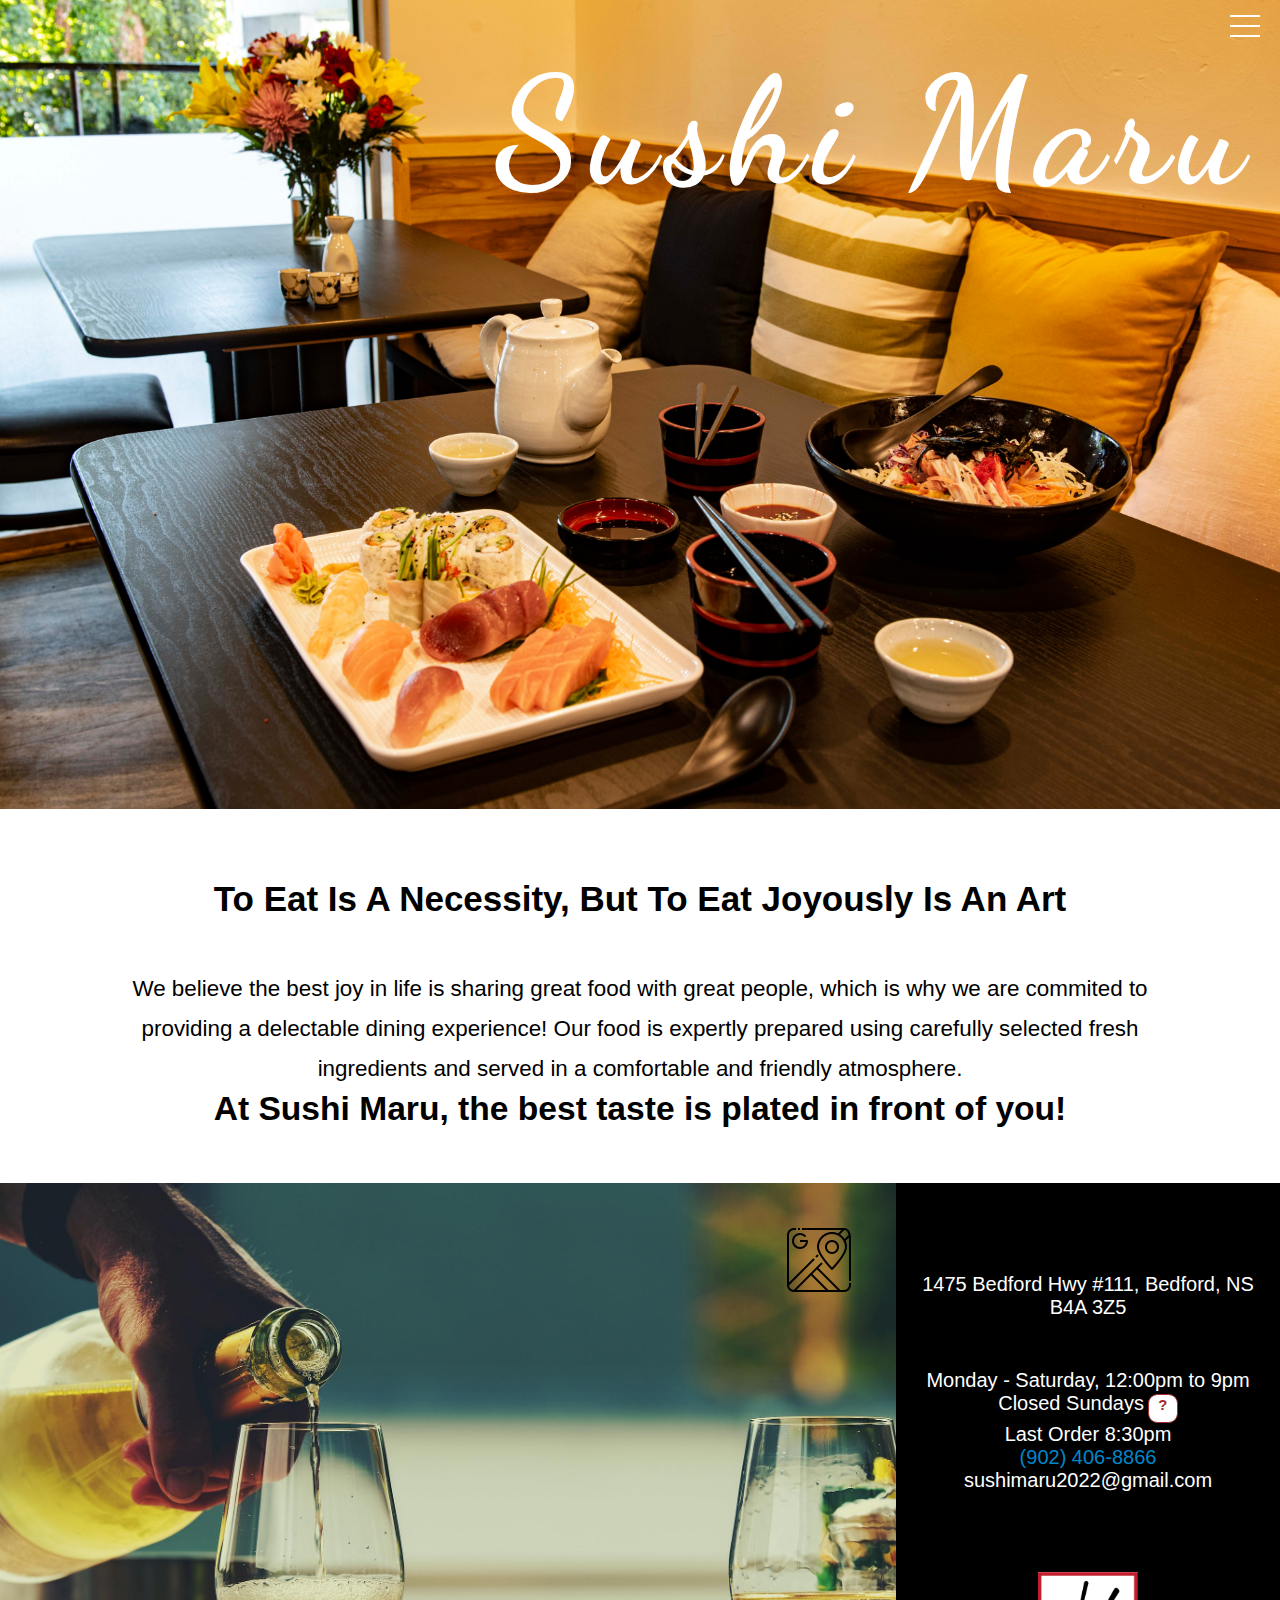
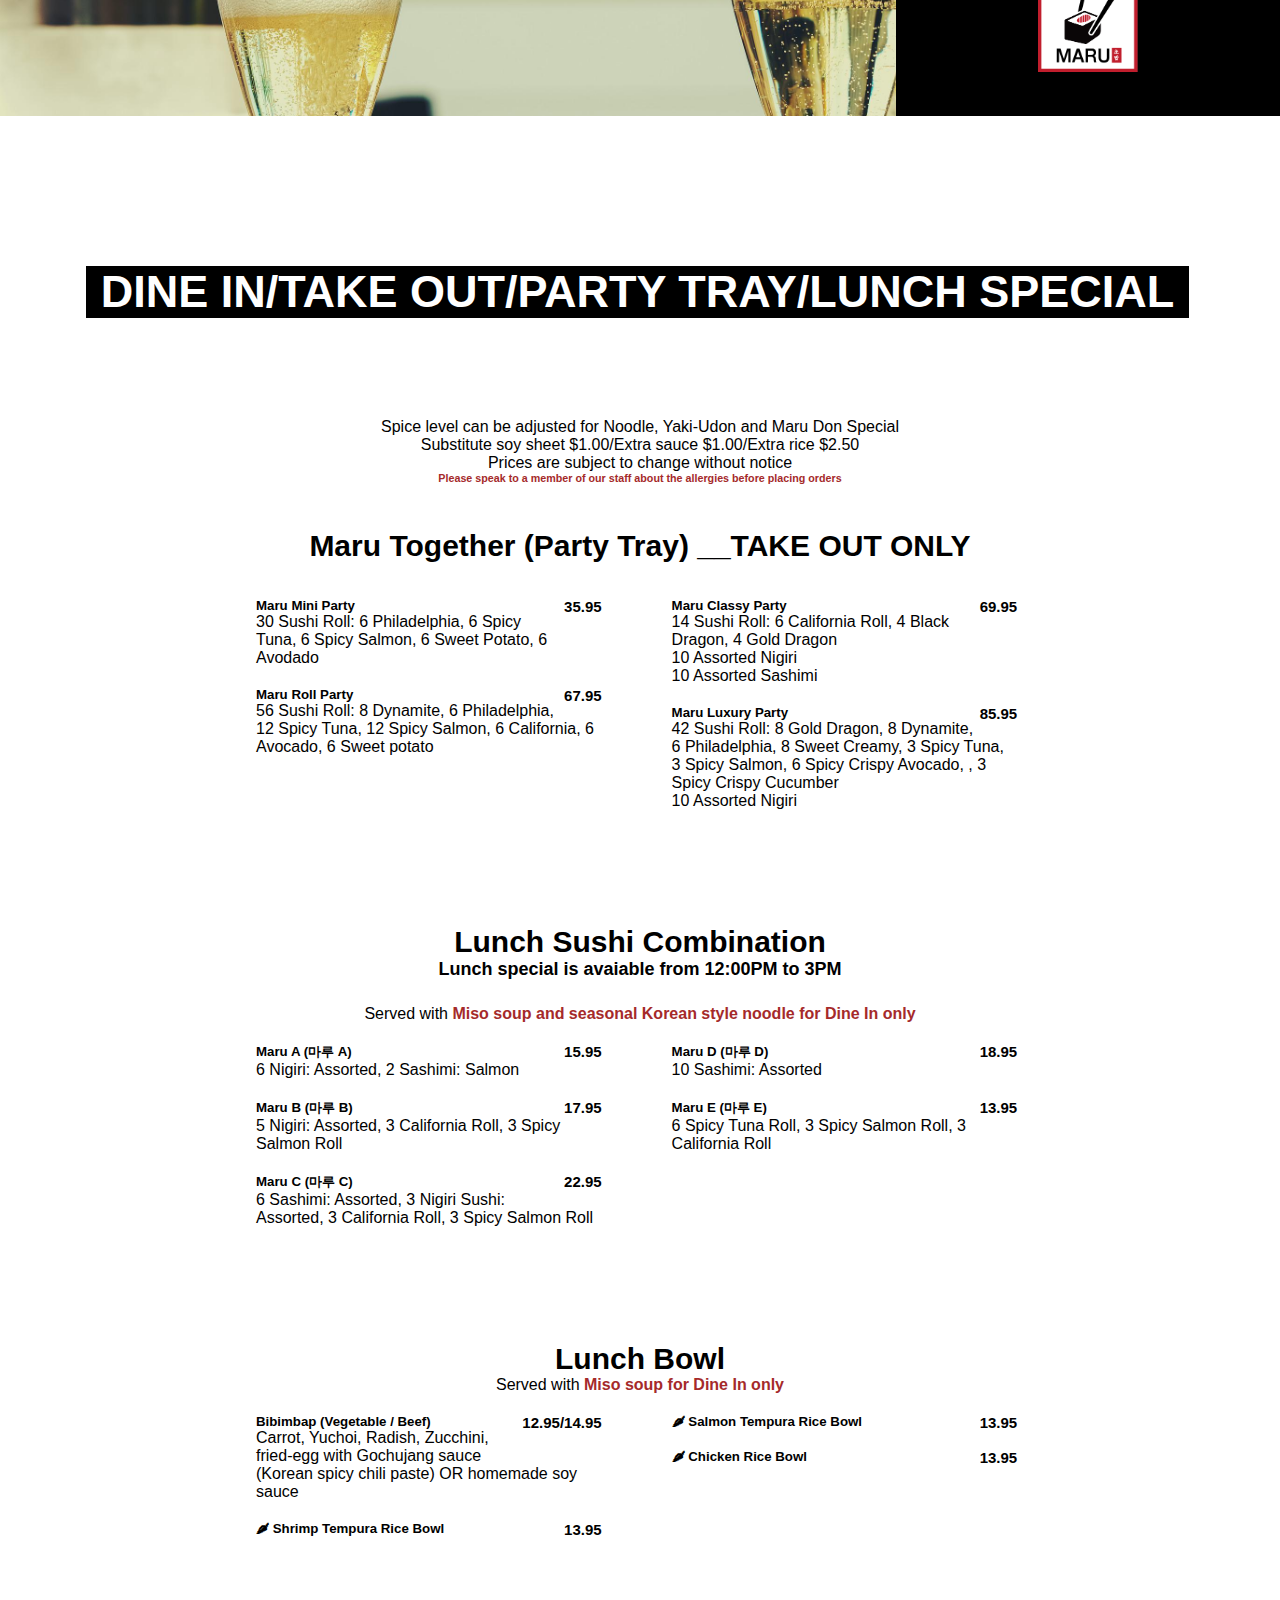
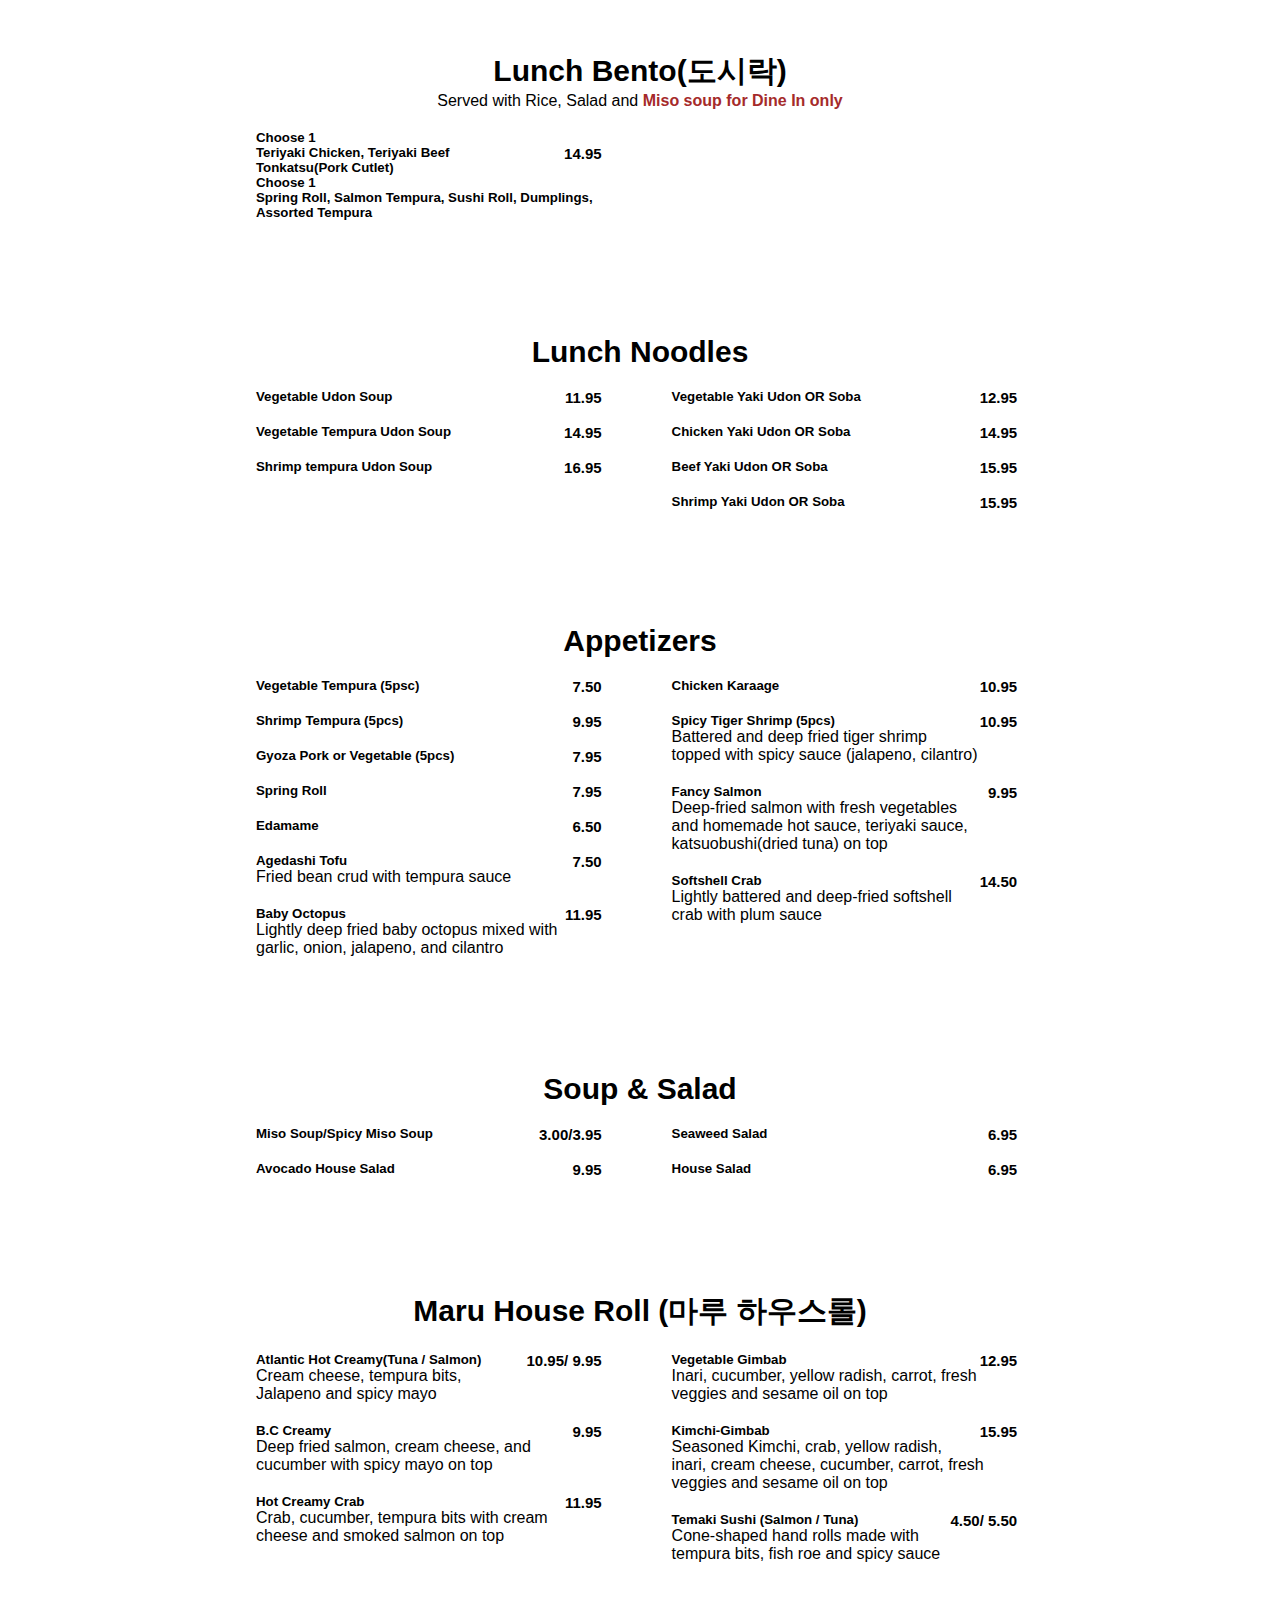
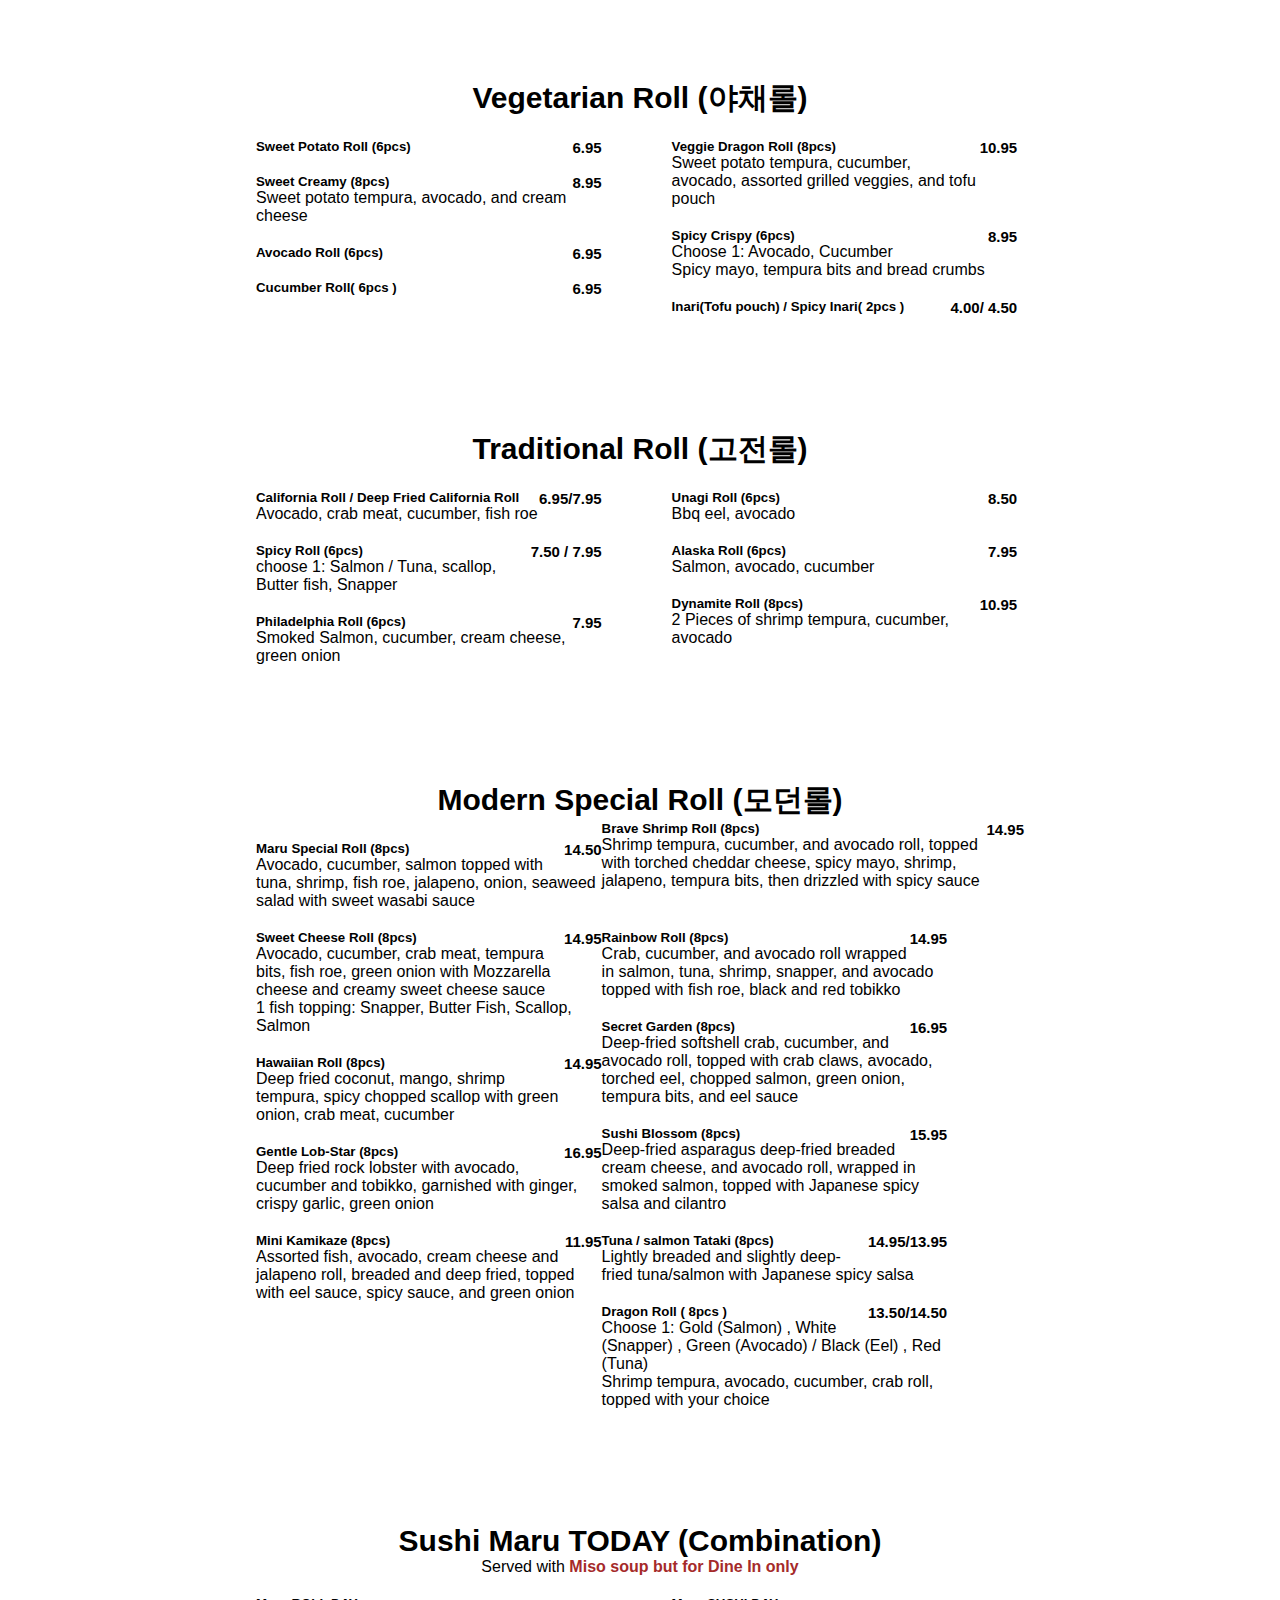
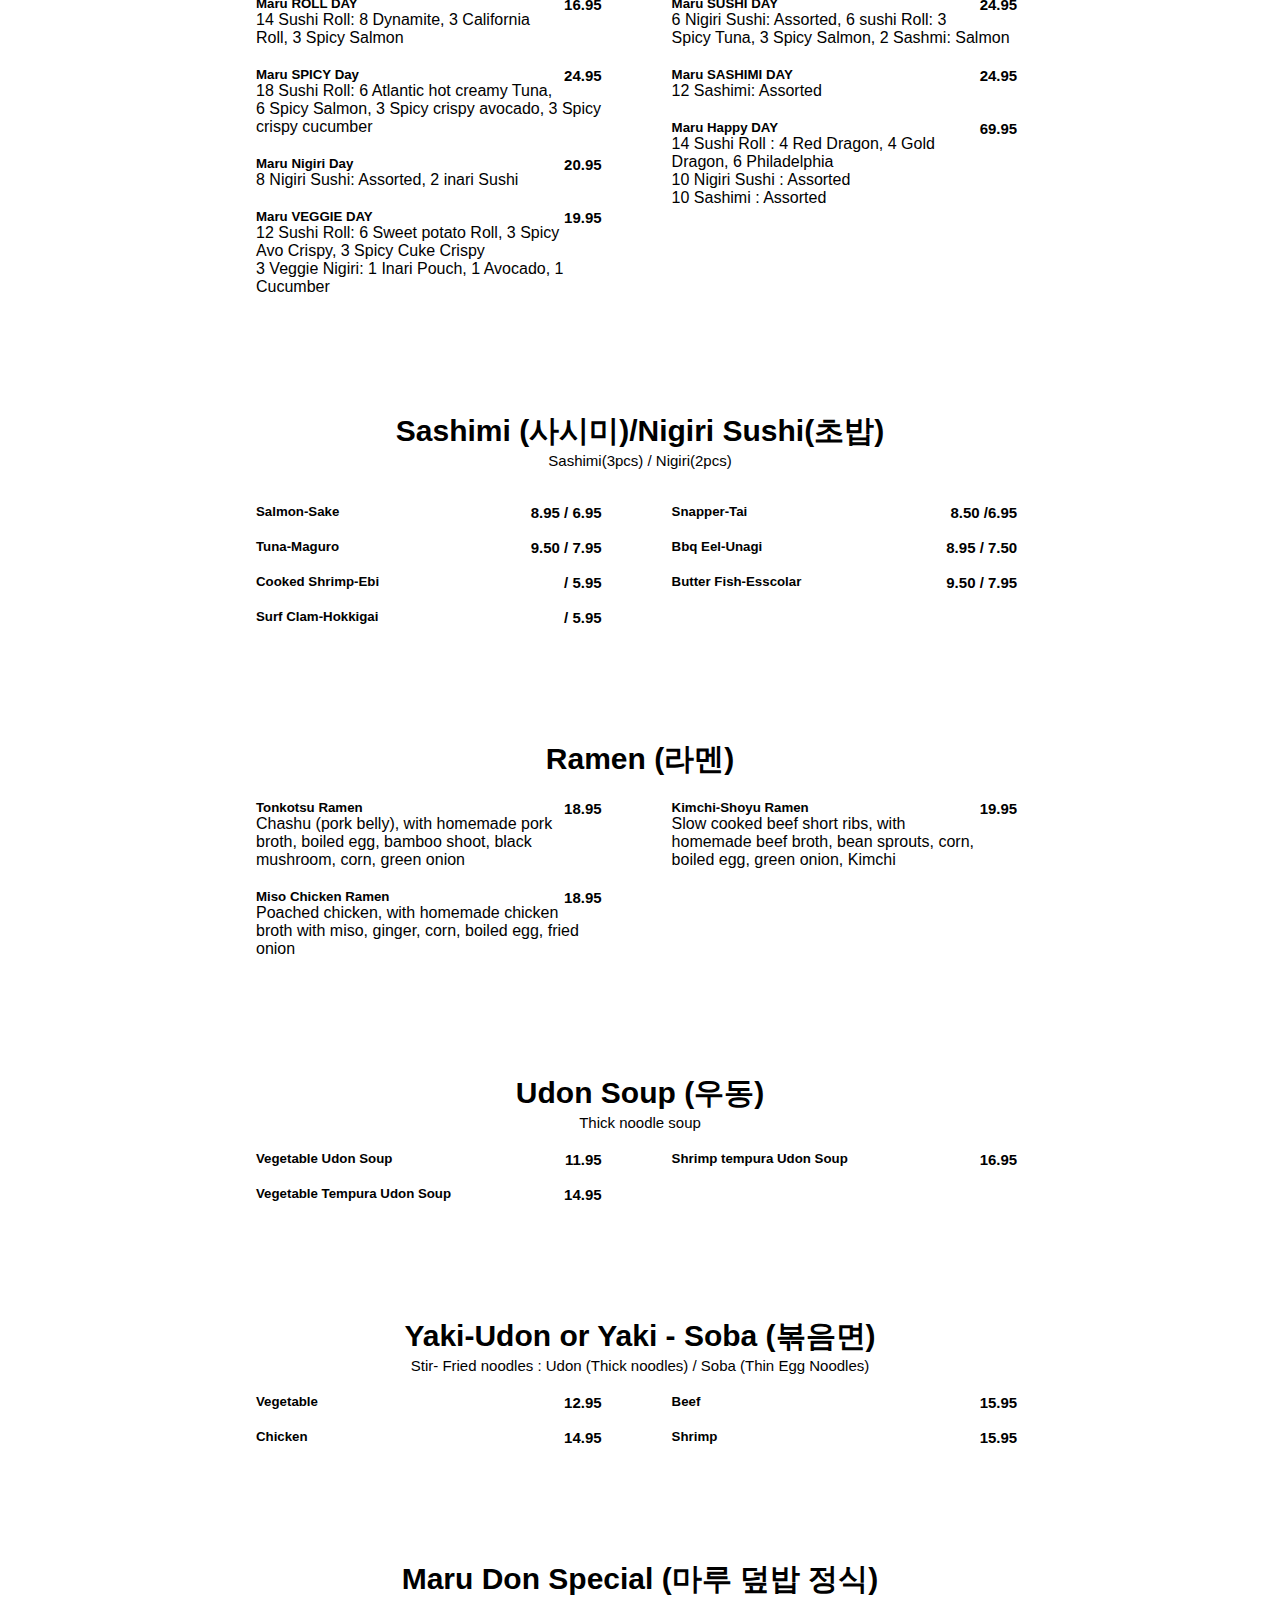
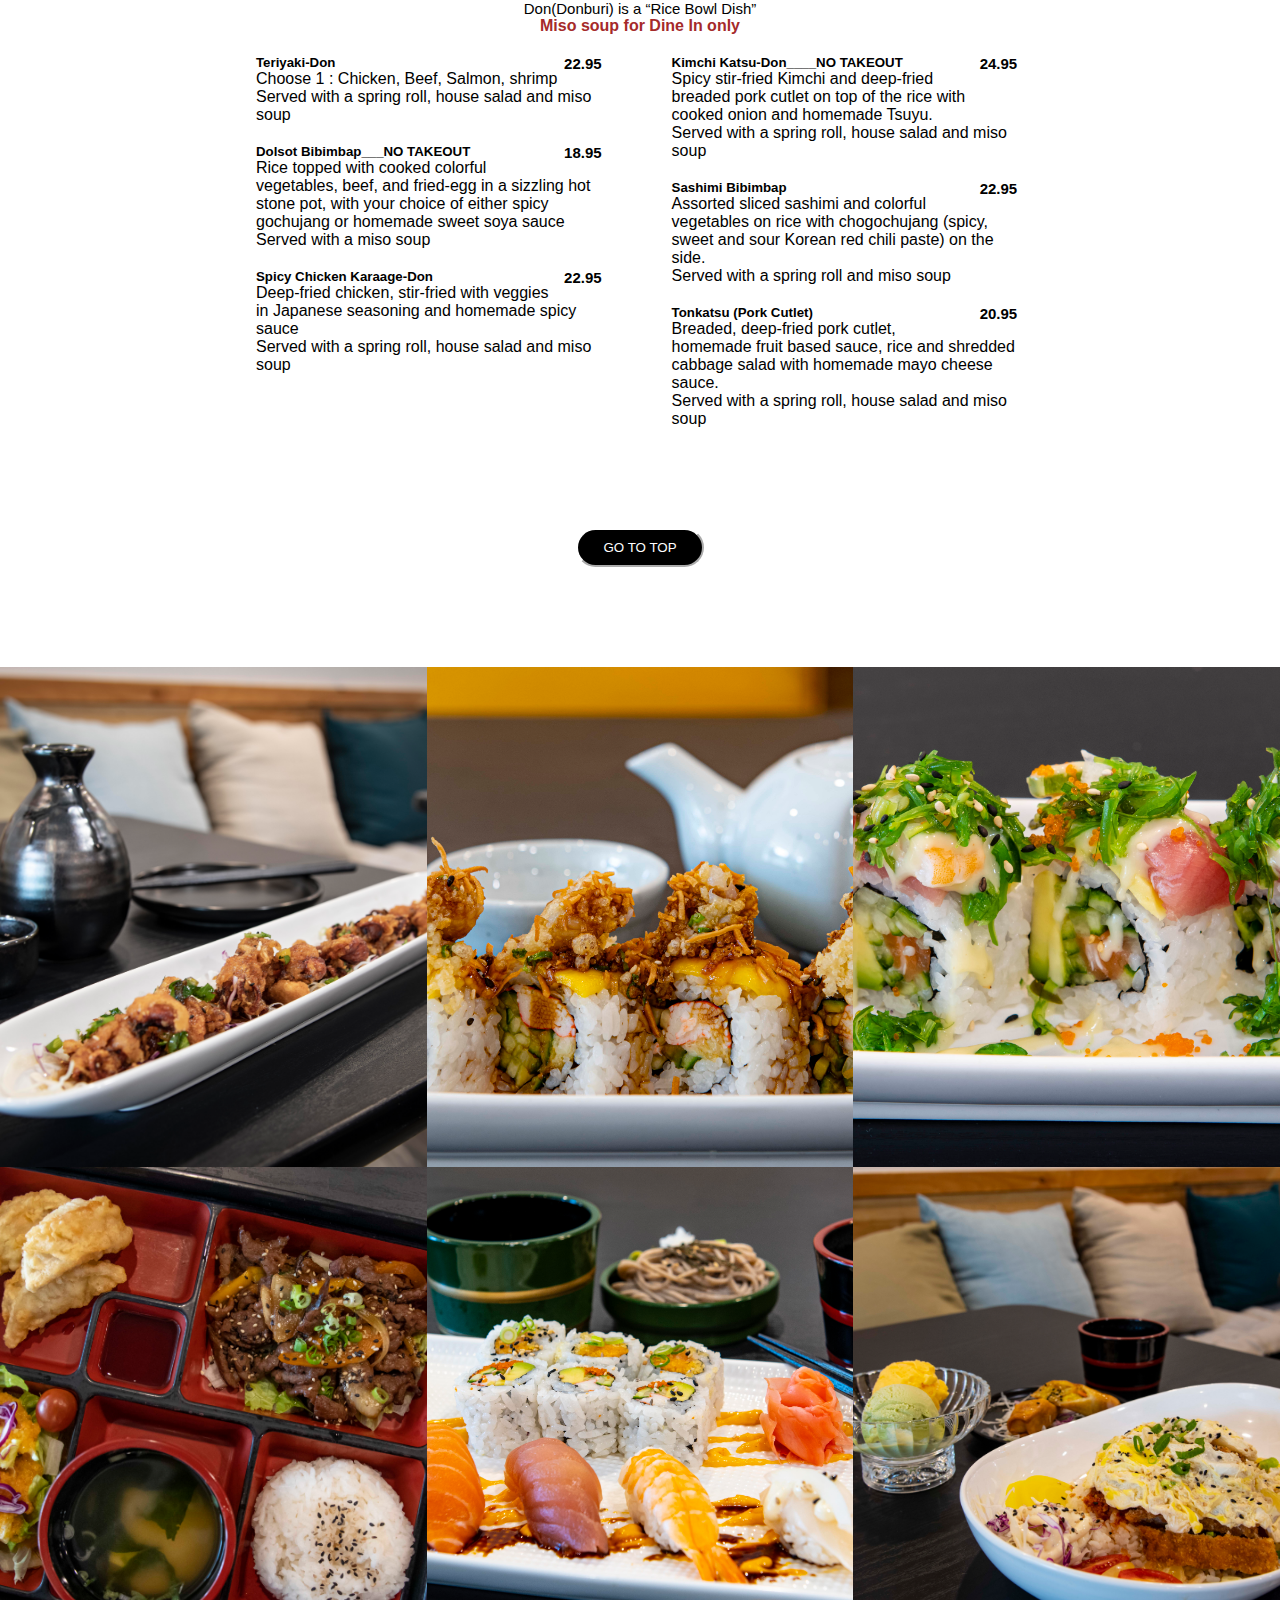
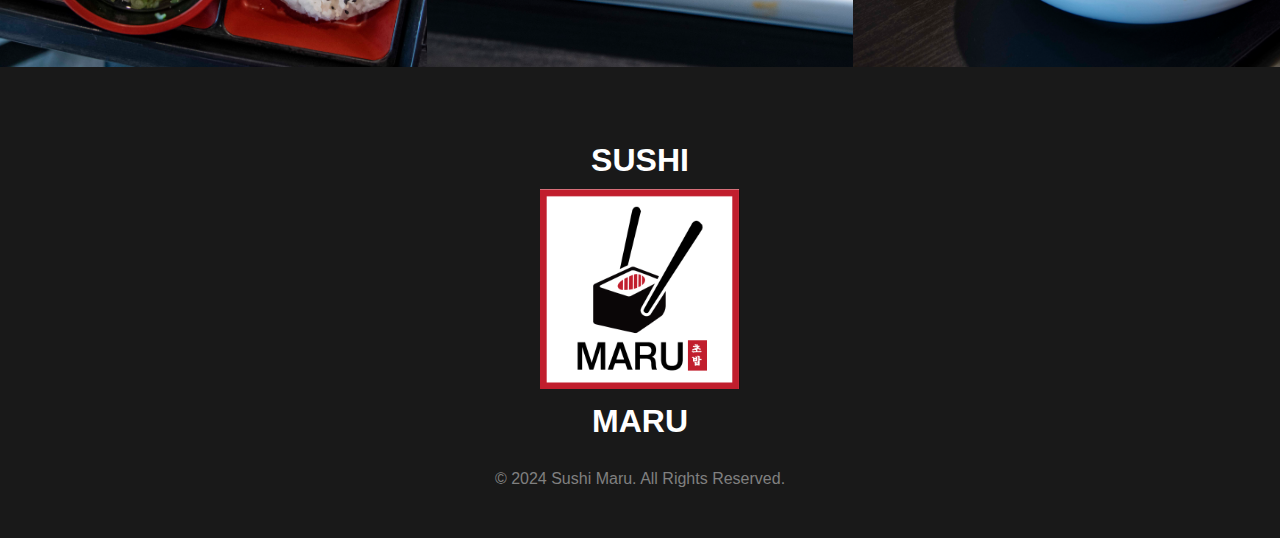
<file: index.html>
<!DOCTYPE html>
<html lang="en">
<head>
    <meta charset="UTF-8">
    <meta http-equiv="X-UA-Compatible" content="IE=edge">
    <meta name="viewport" content="width=device-width, initial-scale=1.0">
    <link rel="stylesheet" href="./css/index.css">
    <link rel="stylesheet" href="./css/about.css">
    <link rel="stylesheet" href="./css/contact.css">
    <link rel="stylesheet" href="./css/menu.css">
    <link rel="stylesheet" href="./css/chef.css">
    <link rel="stylesheet" href="./css/gallery.css">
    <link rel="stylesheet" href="./css/footer.css">
    <link href="https://cdn.jsdelivr.net/npm/bootstrap@5.0.2/dist/css/bootstrap.min.css" rel="stylesheet" integrity="sha384-EVSTQN3/azprG1Anm3QDgpJLIm9Nao0Yz1ztcQTwFspd3yD65VohhpuuCOmLASjC" crossorigin="anonymous">
    <link rel="preconnect" href="https://fonts.googleapis.com">
    <link rel="preconnect" href="https://fonts.gstatic.com" crossorigin>
    <link href="https://fonts.googleapis.com/css2?family=Arapey&display=swap" rel="stylesheet">  
    <title>Sushi Maru</title>
    <script type="text/javascript">
      window.addEventListener("load", function(){
          setTimeout(
              function open(event){
                  document.querySelector(".popup").style.display = "block";
              },
              1000 
          )
      });
      
      document.querySelector("#close").addEventListener("click", function(){
          document.querySelector(".popup").style.display = "none";
      });
  
    </script>
</head>
<body>


    <!-- <div class="popup"> -->
      <!-- <button id="close">X</button> -->
      <!-- <div class="content"> -->
          <!-- <img  src="./images/valentines.png" alt="xmas"/> -->
          <!-- <div class="right"> -->
            <!-- <h1 class='notice-sentence1'> TEMPORARY CLOSURE -->
              <!-- <br> -->
            <!-- </h1> -->
            <!-- <h1>We will be temporarily closed from Febuary 22, 2025 and there will be a futher notice for the new opening. -->
              <!-- <br> -->
            <!-- </h1> -->
            <!-- <hr> -->
            <!-- <h5 class="des"> -->
                  
            <!-- </h5> -->
            <!-- <h6 class="des">We will open 11:30 am to 9 pm from March 1 -->
          <!-- </div> -->
      <!-- </div> -->
    <!-- </div> -->


    <!-- https://github.com/EKMahoneyLee/Maru -->
    <header>
      <label class="menu_container">
        <input type="checkbox">
        <span class="menu"> <span class="hamburger"></span> </span>
        <ul>
          <li><a class="active" href = "/"  rel="noreferrer" >home</a></li>
          <li><a  href = "#Menu" rel="noreferrer" >menu</a></li>
          <li> <a  href = "#Gallery"  rel="noreferrer" >gallery</a></li>
          <li> <a  href = "#Contact" rel="noreferrer" >contact</a></li>
        </ul>
      </label>
      <div class="content"> 
        <!-- <div class="top-image"> -->
          <!-- <img class="top-img" src="../images/m.jpg" alt="background pic"/> -->
          <img class="top-img" src="../images/main.jpg" alt="background pic"/>
        <!-- </div> -->
    
        <div class="top-text"> 
          <!-- <p class="cuisine">The finest japanese cuisine</p> -->
           <h1 class="header-maru"> Sushi Maru</h1> 
        </div> 

      </div>
    </header>



    <!-- About -->
    <div class="about " id="About">
        <h2 class="about-title">To Eat Is A Necessity, But To Eat Joyously Is An Art</h2>
        <p class="about">We believe the best joy in life is sharing great food with great people, 
          which is why we are commited to providing a delectable dining experience! 
          Our food is expertly prepared using carefully 
          selected fresh ingredients and served in a comfortable and friendly atmosphere.
          <br><strong>At Sushi Maru, the best taste is plated in front of you! </strong>
        </p>
    </div>


    <!-- Contact Part -->
    <div class="con" id="Contact">
        <div class="box1">   
            <div class="location"><a  href = "https://www.google.com/maps/place/Sushi+Maru/@44.7307783,-63.6625598,16.77z/data=!3m1!5s0x4b5989c3dbc083c3:0x5d046488de4e1c9f!4m5!3m4!1s0x4b59890c687043bb:0x876d2529a1fe7de1!8m2!3d44.7302512!4d-63.6612858" target  ="_self" rel="noreferrer" ><img  src="./images/google.png">
            </a> </div>
        </div>

        <div class="box2">
          <div class="columns">
            <div class="column">
              <p class="contact-content">1475 Bedford Hwy #111, Bedford, NS</p>
              <p class="contact-content"> B4A 3Z5</p>
            </div>
            <div class="column">
              <p class="contact-content">Monday - Saturday, 12:00pm to 9pm</p>
              <p class="contact-content question">Closed Sundays</p>
              <p class="contact-content">Last Order 8:30pm</p>
            </div>
            <div class="column">
              <p class="contact-content phone">(902) 406-8866</p>
              <p class="contact-content">sushimaru2022@gmail.com</p>
            </div>
            <div class="column">
              <img class="contact-logo" src="./images/maru.png" alt="logo"></img>
            </div>
          </div>
        </div>
    </div>

    <!-- Menu Part -->
    <div class="menu-box" id="Menu">
      <div id="menu-boxes">	
        <input class="menu-boxes-label" id="tab1" type="radio" name="panel_select" checked >
        <!-- <input class="menu-boxes-label" id="tab2" type="radio" name="panel_select" checked>
        <input class="menu-boxes-label" id="tab3" type="radio" name="panel_select"> -->
        <nav>
          <label for="tab1">Dine In/Take Out/Party Tray/Lunch Special</label>
          <!-- <label for="tab2">Party Tray</label>
          <label for="tab3">Lunch Special</label> -->
        </nav>
        <div class="notice">
          <p >Spice level can be adjusted for Noodle, Yaki-Udon and Maru Don Special</p>
          <p >Substitute soy sheet $1.00/Extra sauce $1.00/Extra rice $2.50</p>
          <p >Prices are subject to change without notice</p>
          <h6 style="color: brown; text-align: center;">Please speak to a member of our staff about the allergies before placing orders</h6>
        </div>



        
          <!-- take out part -->
          <div  id="panel1" class="menu-row">
            <h3 style="padding: 15px 0px; text-align: center;  color: black;">Maru Together (Party Tray) __TAKE OUT ONLY </h3>
            <div class="split-column"> 
              <div class="menu-column">
                <h5>Maru Mini Party<span>35.95</span></h5>
                <p>30 Sushi Roll: 6 Philadelphia, 6 Spicy Tuna, 6 Spicy Salmon, 6 Sweet Potato, 6 Avodado </p>
              </div>
              <div class="menu-column">
                <h5>Maru Roll Party<span>67.95</span></h5>
                <p>56 Sushi Roll: 8 Dynamite, 6 Philadelphia, 12 Spicy Tuna, 12 Spicy Salmon, 6 California, 6 Avocado, 6 Sweet potato </p>
              </div>
            </div>
            
            <div class="split-column"> 
              <div class="menu-column">
                <h5>Maru Classy Party<span>69.95</span></h5>
                <p>14 Sushi Roll: 6 California Roll, 4 Black Dragon, 4 Gold Dragon                           
                  <br>10  Assorted Nigiri                                                                                             
                  <br>10  Assorted Sashimi </p>
              </div>
              <div class="menu-column">
                <h5>Maru Luxury Party<span>85.95</span></h5>
                <p>42 Sushi Roll: 8 Gold Dragon, 8 Dynamite, 6 Philadelphia, 8 Sweet Creamy, 3 Spicy Tuna, 3 Spicy Salmon, 6 Spicy Crispy Avocado, , 3 Spicy Crispy Cucumber
                <br>10 Assorted Nigiri</p>
              </div> 
            </div>
          </div>
            
  
          <!-- Lunch special Part -->
          <div  id="panel1" class="menu-row">
            <h3 style="padding-top: 15px; text-align: center;  color: black;">Lunch Sushi Combination</h3>
            <p style="font-weight: 900; padding-bottom: 25px; font-size: 18px; text-align: center";>Lunch special is avaiable from 12:00PM to 3PM</p>
            <p style=" text-align: center;">Served with  <span style="font-weight: 900; color: brown;">Miso soup and seasonal Korean style noodle for Dine In only</span></p>
            <div class="split-column"> 
              <div class="menu-column">
                <h5>Maru A (마루 A)<span>15.95</span></h5>
                <p>6 Nigiri: Assorted, 2 Sashimi: Salmon</p>
              </div>
              <div class="menu-column">
                <h5> Maru B (마루 B)<span>17.95</span></h5>
                <p>5 Nigiri: Assorted, 3 California Roll, 3 Spicy Salmon Roll </p>
              </div>
              <div class="menu-column">
                <h5> Maru C (마루 C)<span>22.95</span></h5>
                <p>6 Sashimi: Assorted, 3 Nigiri Sushi: Assorted, 3 California Roll, 3 Spicy Salmon Roll </p>
              </div>
            </div>
              
            <div class="split-column"> 
              <div class="menu-column">
                <h5> Maru D (마루 D)<span>18.95</span></h5>
                <p> 10 Sashimi: Assorted</p>
              </div>
              <div class="menu-column">
                <h5> Maru E (마루 E)<span>13.95</span></h5>
                <p> 6 Spicy Tuna Roll, 3 Spicy Salmon Roll, 3 California Roll </p>
              </div> 
            </div>
          </div>
  
          <div  id="panel1" class="menu-row">
            <h3 style="padding-top: 15px; text-align: center;   color: black;">Lunch Bowl</h3>
            <p style=" text-align: center;">Served with<span style="font-weight: 900; color: brown;"> Miso soup for Dine In only</span></p>
              
            <div class="split-column"> 
              <div class="menu-column">
                <h5>Bibimbap (Vegetable / Beef)<span>12.95/14.95 </span></h5>
                <p>Carrot, Yuchoi, Radish, Zucchini, fried-egg with Gochujang sauce  
                  <br>(Korean spicy chili paste) OR homemade soy sauce </p>
              </div>
              <div class="menu-column">
                <h5>🌶 Shrimp Tempura Rice Bowl <span>13.95</span></h5>
                <p></p>
              </div>
            </div>
  
            <div class="split-column"> 
              <div class="menu-column">
                <h5>🌶 Salmon Tempura Rice Bowl<span>13.95</span></h5>
                <p>  </p>
              </div>
              <div class="menu-column">
                <h5>🌶 Chicken Rice Bowl<span>13.95</span></h5>
                <p>  </p>
              </div>
            </div>
          </div>
       
          <div  id="panel1" class="menu-row">
            <h3 style="padding-top: 15px; text-align: center;   color: black;">Lunch Bento(도시락)</h3>
            <p style=" text-align: center;">Served with Rice, Salad and  <span style="font-weight: 900; color: brown;">Miso soup for Dine In only</span>
            <div class="split-column"> 
              <div class="menu-column">
                <h5>Choose 1</h5>
                <h5>Teriyaki Chicken, Teriyaki Beef<span>14.95</span></h5>
                <h5>Tonkatsu(Pork Cutlet)</h5>
                <h5>Choose 1</h5>
                <h5>Spring Roll, Salmon Tempura, Sushi Roll, Dumplings, Assorted Tempura</h5>
              </div>
            </div>
          </div>
  
          <div  id="panel1" class="menu-row">
            <h3 style="padding-top: 15px; text-align: center;   color: black;">Lunch Noodles</h3>
              
            <div class="split-column"> 
              <div class="menu-column">
                <h5>Vegetable Udon Soup<span>11.95</span></h5>
              </div>
              <div class="menu-column">
                <h5>Vegetable Tempura Udon Soup<span>14.95</span></h5>
              </div>
              <div class="menu-column">
                <h5>Shrimp tempura Udon Soup<span>16.95</span></h5>
              </div>
            </div>
            
            <div class="split-column"> 
              <div class="menu-column">
                <h5>Vegetable Yaki Udon OR Soba<span>12.95</span></h5>
              </div>
              <div class="menu-column">
                <h5>Chicken Yaki Udon OR Soba<span>14.95</span></h5>
              </div>
              <div class="menu-column">
                <h5>Beef Yaki Udon OR Soba<span>15.95</span></h5>
              </div>
              <div class="menu-column">
                <h5>Shrimp Yaki Udon OR Soba<span>15.95</span></h5>
              </div>
            </div>
          </div>
                



        <!-- Appetizer -->
        <div  id="panel1" class="menu-row">
          <h3 style="padding-top: 15px; text-align: center; color: black;">Appetizers</h3>
          <p style=" text-align: center;"></p>
          <div class="split-column">
            <div class="menu-column">
              <h5>Vegetable Tempura (5psc)<span>7.50 </span></h5>
              <p> </p>
            </div>
            <div class="menu-column">
              <h5>Shrimp Tempura (5pcs)<span>9.95</span></h5>
              <p> </p>
            </div>           
            <div class="menu-column">
              <h5>Gyoza Pork or Vegetable (5pcs)<span>7.95</span></h5>
              <p> </p>
            </div>    
            <div class="menu-column">
              <h5>Spring Roll<span>7.95</span></h5>
              <p> </p>
            </div>    
            <div class="menu-column">
              <h5>Edamame<span>6.50</span></h5>
              <p> </p>
            </div>
            <div class="menu-column">
              <h5>Agedashi Tofu<span>7.50</span></h5>
              <p>Fried bean crud with tempura sauce </p>
            </div> 
            <div class="menu-column">
              <h5>Baby Octopus <span>11.95</span></h5>
              <p>Lightly deep fried baby octopus mixed with garlic, onion, jalapeno, and cilantro</p>
            </div>    
          </div>
          
          <div class="split-column">              
            <div class="menu-column">
              <h5>Chicken Karaage <span>10.95</span></h5>
              <p> </p>
            </div>    
            <div class="menu-column">
              <h5>Spicy Tiger Shrimp (5pcs)<span>10.95</span></h5>
              <p>Battered and deep fried tiger shrimp topped with spicy sauce (jalapeno, cilantro)  </p>
            </div> 
            <div class="menu-column">
              <h5>Fancy Salmon<span>9.95</span></h5>
              <p>Deep-fried salmon with fresh vegetables and homemade hot sauce, teriyaki sauce, katsuobushi(dried tuna) on top</p>
            </div>     
            <div class="menu-column">
              <h5>Softshell Crab<span>14.50</span></h5>
              <p> Lightly battered and deep-fried softshell crab  with plum sauce</p>
            </div>
          </div>
        </div>

        <!-- Soup & Salad -->
        <div  id="panel1" class="menu-row">
          <h3 style="padding-top: 15px; text-align: center; color: black;">Soup & Salad</h3>
          <!-- <p style=" text-align: center;">Substitute soy sheet $1.00/Extra sauce $1.00/Extra rice $2.50</p> -->
          <div class="split-column">
            <div class="menu-column">
              <h5>Miso Soup/Spicy Miso Soup<span>3.00/3.95</span></h5>
              <p></p>
            </div>     
            <div class="menu-column">
              <h5>Avocado House Salad<span>9.95</span></h5> 
              <p></p>       
            </div>
          </div>

          <div class="split-column">
            <div class="menu-column">
              <h5>Seaweed Salad<span>6.95</span></h5> 
              <p></p>             
            </div>
            <div class="menu-column">
              <h5>House Salad<span>6.95</span></h5> 
              <p></p>       
            </div>
          </div>
        </div>

        <!-- Sushi Roll Part -->
        <div  id="panel1" class="menu-row">        
          <h3 style="padding-top: 15px; text-align: center;   color: black;">Maru House Roll (마루 하우스롤)</h3>
          <div class="split-column">   
            <div class="menu-column">
              <h5>Atlantic Hot Creamy(Tuna / Salmon)<span>10.95/ 9.95</span></h5>
              <p>Cream cheese, tempura bits, Jalapeno and spicy mayo</p>
            </div>    
            <div class="menu-column">
              <h5>B.C Creamy<span>9.95</span></h5>
              <p>Deep fried salmon, cream cheese, and cucumber with spicy mayo on top</p>
            </div>         
            <div class="menu-column">
              <h5>Hot Creamy Crab<span>11.95</span></h5>
              <p>Crab, cucumber, tempura bits with cream cheese and smoked salmon on top</p>
            </div>
          </div> 

          <div class="split-column">  
            <div class="menu-column">
              <h5>Vegetable Gimbab<span>12.95</span></h5>
              <p>Inari, cucumber, yellow radish, carrot, fresh veggies and sesame oil on top</p>
            </div>        
            <div class="menu-column">
              <h5>Kimchi-Gimbab<span>15.95</span></h5>
              <p>Seasoned Kimchi, crab, yellow radish, inari, cream cheese, cucumber, carrot, fresh 
                veggies and sesame oil on top</p>
            </div>          
            <div class="menu-column">
              <h5>Temaki Sushi (Salmon / Tuna)<span>4.50/ 5.50 </span></h5>
              <p>Cone-shaped hand rolls made with tempura bits, fish roe and spicy sauce</p>
            </div>
          </div> 
        </div>

        <div  id="panel1" class="menu-row">        
          <h3 style="padding-top: 15px; text-align: center;   color: black;">Vegetarian Roll (야채롤)</h3>       
          <div class="split-column">   
            <div class="menu-column">
              <h5>Sweet Potato Roll (6pcs)<span>6.95</span></h5>
              <p></p>
            </div>    
            <div class="menu-column">
              <h5>Sweet Creamy (8pcs)<span>8.95</span></h5>
              <p>Sweet potato tempura, avocado, and cream cheese</p>
            </div>         
            <div class="menu-column">
              <h5>Avocado Roll (6pcs) <span>6.95</span></h5>
              <p</p>
            </div>
            <div class="menu-column">
              <h5>Cucumber Roll( 6pcs ) <span>6.95</span></h5>
              <p</p>
            </div>
          </div> 

          <div class="split-column">  
            <div class="menu-column">
              <h5>Veggie Dragon Roll (8pcs)<span>10.95</span></h5>
              <p>Sweet potato tempura, cucumber, avocado, assorted grilled veggies, and tofu pouch </p>
            </div>        
            <div class="menu-column">
              <h5>Spicy Crispy (6pcs)<span>8.95</span></h5>
              <p> Choose 1: Avocado, Cucumber <br>Spicy mayo, tempura bits and bread crumbs</p>
            </div>          
            <div class="menu-column">
              <h5>Inari(Tofu pouch) / Spicy Inari( 2pcs )<span>4.00/ 4.50</span></h5>
              <p></p>
            </div>
          </div> 
        </div>

        <div  id="panel1" class="menu-row">
          <h3 style="padding-top: 15px; text-align: center;   color: black;">Traditional Roll (고전롤)</h3>
            <div class="split-column"> 
            <div class="menu-column">
              <h5>California Roll / Deep Fried California Roll<span>6.95/7.95</span></h5>
              <p>Avocado, crab meat, cucumber, fish roe </p>
            </div>
            <div class="menu-column">
              <h5>Spicy Roll (6pcs)<span>7.50 / 7.95</span></h5>
              <p>choose 1: Salmon / Tuna, scallop, Butter fish, Snapper</p>
            </div>
            <div class="menu-column">
              <h5>Philadelphia Roll (6pcs)<span>7.95</span></h5>
              <p>Smoked Salmon, cucumber, cream cheese, green onion</p>
            </div>
          </div>

          <div class="split-column"> 
            <div class="menu-column">
              <h5>Unagi Roll (6pcs)<span>8.50</span></h5>
              <p>Bbq eel, avocado </p>
            </div>     
            <div class="menu-column">
              <h5>Alaska Roll (6pcs)<span>7.95</span></h5>
              <p>Salmon, avocado, cucumber </p>
            </div>
            <div class="menu-column">
              <h5>Dynamite Roll (8pcs)<span>10.95</span></h5>
              <p>2 Pieces of shrimp tempura, cucumber, avocado</p>
            </div>
          </div>
        </div>



        <div  id="panel1" class="menu-row">
          <h3 style="padding-top: 15px; text-align: center;   color: black;">Modern Special Roll (모던롤) </h3>
          <div class="split-column"> 
            <div class="menu-column">
              <h5>Maru Special Roll (8pcs)<span>14.50</span></h5>
              <p>Avocado, cucumber, salmon topped with tuna, shrimp, fish roe, jalapeno, onion, seaweed salad with sweet wasabi sauce  </p>
            </div>
            <div class="menu-column">
              <h5>Sweet Cheese Roll (8pcs)<span>14.95</span></h5>
              <p> Avocado, cucumber, crab meat, tempura bits, fish roe, green onion with Mozzarella cheese and creamy sweet cheese sauce  
              <br>1 fish topping: Snapper, Butter Fish, Scallop, Salmon </p>
            </div>
            <div class="menu-column">
              <h5>Hawaiian Roll (8pcs) <span>14.95</span></h5>
              <p>Deep fried coconut, mango, shrimp tempura, spicy chopped scallop with green onion, crab meat, cucumber  </p>
            </div>
            <div class="menu-column">
              <h5>Gentle Lob-Star (8pcs)<span>16.95</span></h5>
              <p>Deep fried rock lobster with avocado, cucumber and tobikko, garnished with ginger, crispy garlic, green onion  </p>
            </div>
            <div class="menu-column">
              <h5>Mini Kamikaze (8pcs)<span>11.95</span></h5>
              <p>Assorted fish, avocado, cream cheese and jalapeno roll, breaded and deep fried, topped with eel sauce, spicy sauce, and green onion</p>
            </div>
          </div>
          <div class="menu-column">
            <h5>Brave Shrimp Roll (8pcs)<span>14.95</span></h5>
            <p>Shrimp tempura, cucumber, and avocado roll, topped with torched cheddar cheese, spicy mayo, shrimp,  jalapeno, tempura bits, then drizzled with spicy sauce</p>
          </div>          

          <div class="split-column"> 
            <div class="menu-column">
              <h5>Rainbow Roll (8pcs)<span>14.95 </span></h5>
              <p>Crab, cucumber, and avocado roll wrapped in salmon, tuna, shrimp, snapper, and avocado topped with fish roe, black and red tobikko</p>
            </div>          
            <div class="menu-column">
              <h5>Secret Garden (8pcs)<span>16.95</span></h5>
              <p>Deep-fried softshell crab, cucumber, and avocado roll, topped with crab claws, avocado, torched eel, chopped salmon, green onion, tempura bits, and eel sauce </p>
            </div>          
            <div class="menu-column">
              <h5>Sushi Blossom (8pcs)<span>15.95</span></h5>
              <p>Deep-fried asparagus deep-fried breaded cream cheese, and avocado roll, wrapped in smoked salmon, topped with Japanese spicy salsa and cilantro</p>
            </div>          
            <div class="menu-column">
              <h5>Tuna / salmon Tataki (8pcs)<span>14.95/13.95</span></h5>
              <p>Lightly breaded and slightly deep-fried tuna/salmon with Japanese spicy salsa</p>
            </div>          
            <div class="menu-column">
              <h5>Dragon Roll ( 8pcs )<span>13.50/14.50</span></h5>
              <p>Choose 1: Gold (Salmon) , White (Snapper) , Green (Avocado) / Black (Eel) , Red (Tuna)<br> Shrimp tempura, avocado, cucumber, crab roll, topped with your choice</p>
              <p></p>
            </div>
          </div>
        </div>

        <!-- Sushi Maru Today Part -->
        <div  id="panel1" class="menu-row">
          <h3 style="padding-top: 15px; text-align: center;   color: black;">Sushi Maru TODAY (Combination)</h3>
          <p style=" text-align: center;">Served with <span style="font-weight: 900; color: brown;">Miso soup but for Dine In only</span></p>

          <div class="split-column"> 
            <div class="menu-column">
              <h5>Maru ROLL DAY<span>16.95</span></h5>
              <p>14 Sushi Roll: 8 Dynamite, 3 California Roll, 3 Spicy Salmon</p>
            </div>
            <div class="menu-column">
              <h5>Maru SPICY Day<span>24.95</span></h5>
              <p>18 Sushi Roll: 6 Atlantic hot creamy Tuna, 6 Spicy Salmon, 3 Spicy crispy avocado, 3 Spicy crispy cucumber</p>
            </div>
            <div class="menu-column">
              <h5>Maru Nigiri Day<span>20.95</span></h5>
              <p>8 Nigiri Sushi: Assorted, 2 inari Sushi</p>
            </div>
            <div class="menu-column">
              <h5>Maru VEGGIE DAY<span>19.95</span></h5>
              <p>12 Sushi Roll: 6 Sweet potato Roll, 3 Spicy Avo Crispy, 3 Spicy Cuke Crispy
              <br>3 Veggie Nigiri: 1 Inari Pouch, 1 Avocado, 1 Cucumber</p>
            </div> 
                       
          </div>

          <div class="split-column"> 
            <div class="menu-column">
              <div class="menu-column">
                <h5>Maru SUSHI DAY<span>24.95</span></h5>
                <p>6 Nigiri Sushi: Assorted, 6 sushi Roll: 3 Spicy Tuna, 3 Spicy Salmon, 2 Sashmi: Salmon</p>
              </div>
              <h5>Maru SASHIMI DAY<span>24.95</span></h5>
              <p>12 Sashimi: Assorted</p>
            </div>
            <div class="menu-column">
              <h5>Maru Happy DAY<span>69.95</span></h5>
              <p>14 Sushi Roll : 4 Red Dragon, 4 Gold Dragon, 6 Philadelphia 
              <br>10 Nigiri Sushi :  Assorted
              <br>10 Sashimi : Assorted</p>
            </div>
          </div>
        </div>


        <!--Sashimi (사시미)/Nigiri Sushi(초밥) Part  -->
        <div  id="panel1" class="menu-row">
          <h3 style="padding-top: 15px; text-align: center;   color: black;">Sashimi (사시미)/Nigiri Sushi(초밥) </h3>
          <p style="padding: 0 0 15px 0; text-align: center; font-size: 15px;">Sashimi(3pcs) / Nigiri(2pcs)  </p>
          <div class="split-column"> 
            <div class="menu-column">
              <h5>Salmon-Sake<span>8.95 / 6.95</span></h5>
              <p></p>
            </div>
            <div class="menu-column">
              <h5>Tuna-Maguro<span>9.50 / 7.95</span></h5>
              <p></p>
            </div>
              <div class="menu-column">
              <h5>Cooked Shrimp-Ebi <span> / 5.95 </span></h5>
              <p></p>
            </div> 
            <div class="menu-column">
              <h5>Surf Clam-Hokkigai<span> / 5.95<span></h5>
              <p>  </p>
            </div>    
          </div>
          
          <div class="split-column">
            <div class="menu-column">
              <h5>Snapper-Tai <span>8.50 /6.95 </span></h5>
              <p></p>
            </div>
            <div class="menu-column">
              <h5>Bbq Eel-Unagi <span>8.95 / 7.50</span></h5>
              <p></p>
            </div>
            <div class="menu-column">
              <h5>Butter Fish-Esscolar<span>9.50 / 7.95</span></h5>
              <p></p>
            </div>
          </div>
        </div>


        <!-- Noodles Part -->
        <div  id="panel1" class="menu-row">        
          <h3 style="padding-top: 15px; text-align: center;   color: black;">Ramen (라멘)</h3>
          <div class="split-column">   
            <div class="menu-column">
              <h5>Tonkotsu Ramen<span>18.95</span></h5>
              <p>Chashu (pork belly), with homemade pork broth, boiled egg, bamboo shoot, black mushroom, corn, green onion</p>
            </div>    
            <div class="menu-column">
              <h5>Miso Chicken Ramen<span>18.95</span></h5>
              <p>Poached chicken, with homemade chicken broth with miso, ginger, corn, boiled egg, fried onion </p>
            </div>         
          </div> 
          <div class="split-column">  
            <div class="menu-column">
              <h5>Kimchi-Shoyu Ramen<span>19.95</span></h5>
              <p>Slow cooked beef short ribs, with homemade beef broth, bean sprouts, corn, boiled egg, green onion, Kimchi </p>
            </div>        
          </div> 
        </div>

        <div  id="panel1" class="menu-row">        
          <h3 style="padding-top: 15px; text-align: center;   color: black;">Udon Soup (우동)</h3>
          <p style=" text-align: center; font-size: 15px;">Thick noodle soup</p>
          <div class="split-column">   
            <div class="menu-column">
              <h5>Vegetable Udon Soup<span>11.95</span></h5>
              <p></p>
            </div>    
            <div class="menu-column">
              <h5>Vegetable Tempura Udon Soup<span>14.95</span></h5>
              <p></p>
            </div>         
          </div> 
          <div class="split-column">  
            <div class="menu-column">
              <h5>Shrimp tempura Udon Soup<span>16.95</span></h5>
              <p></p>
            </div>       
          </div> 
        </div>

        <div  id="panel1" class="menu-row">
          <h3 style="padding-top: 15px; text-align: center;   color: black;">Yaki-Udon or Yaki - Soba (볶음면) </h3>
          <p style=" text-align: center; font-size: 15px;">Stir- Fried noodles : Udon (Thick noodles) / Soba (Thin Egg Noodles)  </p>
          <div class="split-column"> 
            <div class="menu-column">
              <h5>Vegetable<span>12.95 </span></h5>
              <p></p>
            </div>
            <div class="menu-column">
              <h5>Chicken<span>14.95 </span></h5>
              <p> </p>
            </div>
          </div>

          <div class="split-column"> 
            <div class="menu-column">
              <h5>Beef<span>15.95 </span></h5>
              <p> </p>
            </div>
            <div class="menu-column">
              <h5>Shrimp<span>15.95</span></h5>
              <p></p>
            </div>     
          </div>
        </div>

        <!--Maru Don Special Part  -->
        <div  id="panel1" class="menu-row">
          <h3 style="padding-top: 15px; text-align: center;   color: black;">Maru Don Special (마루 덮밥 정식) </h3>
          <!-- <p style=" text-align: center;">Substitute soy sheet $1.00/Extra sauce $1.00/Extra rice $2.50</p> -->
          <p style=" text-align: center; font-size: 15px;">Don(Donburi) is a “Rice Bowl Dish”
            <p style=" text-align: center;"><span style="font-weight: 900; color: brown;">Miso soup for Dine In only</span></p>
         
          <div class="split-column"> 
            <div class="menu-column">
              <h5>Teriyaki-Don<span>22.95</span></h5>
              <p>Choose 1 : Chicken, Beef, Salmon, shrimp
                <br>Served with a spring roll, house salad and miso soup
              </p>
            </div>
            <div class="menu-column">
              <h5>Dolsot Bibimbap___NO TAKEOUT<span>18.95</span></h5>
              <p>Rice topped with cooked colorful vegetables, beef, and fried-egg in a sizzling hot stone pot, with your choice of either spicy gochujang or homemade sweet soya sauce
                <br>Served with a miso soup
              </p>
            </div>
            <!-- <div class="menu-column">
              <h5>Bibimbap (Vegetable/beef)<span>13.95/15.95</span></h5>
              <p>Carrot, Yuchoi, Radish, Zucchini, fried-egg with Gochujang sauce  
                <br>(Korean spicy chili paste) OR homemade soy sauce 
              </p>
            </div> -->
            <div class="menu-column">
              <h5>Spicy Chicken Karaage-Don<span>22.95</span></h5>
              <p>Deep-fried chicken, stir-fried with veggies in Japanese seasoning and homemade spicy sauce
                <br>Served with a spring roll, house salad and miso soup
              </p>
            </div>
          </div>
          
          <div class="split-column"> 
            <div class="menu-column">
              <h5>Kimchi Katsu-Don____NO TAKEOUT<span>24.95</span></h5>
              <p>Spicy stir-fried Kimchi and deep-fried breaded pork cutlet on top of the rice with cooked onion and homemade Tsuyu. 
              <br>Served with a spring roll, house salad and miso soup</p>
            </div>
            <div class="menu-column">
              <h5>Sashimi Bibimbap<span>22.95</span></h5>
              <p>Assorted sliced sashimi and colorful vegetables on rice with chogochujang (spicy, sweet and sour Korean red chili paste) on the side.
              <br>Served with a spring roll and miso soup</p>
            </div>     
            <div class="menu-column">
              <h5>Tonkatsu (Pork Cutlet)<span>20.95 </span></h5>
              <p>Breaded, deep-fried pork cutlet, homemade fruit based sauce, rice and shredded cabbage salad with homemade mayo cheese sauce. 
                <br>Served with a spring roll, house salad and miso soup
              </p>
            </div>
          </div>
        </div>



        <div class="center">
          <button style="margin: auto; background: black; padding: 10px 25px; border-radius: 30px; border-color: white;" >
            <a href="/" style="text-decoration: none; color: white;">
              GO TO TOP
            </a>
          </button>
      </div>
    </div>
    </div>
    </div>


    <!-- Gallery part -->
    <div class="flex-container" id="Gallery">
      <div class="flex-item-left m1">
        <h1 class="img_title">Baby Octopus</h1>
        <p class="img_description">Lightly deep fried baby octopus mixed with garlic, onion, jalapeno, and cilantro</p>
      </div>
      <div class="flex-item-middle m2">
        <h1 class="img_title">Hawaiian Roll</h1>
        <p class="img_description">Deep fried coconut, mango, shrimp tempura, spicy chopped scallop with green onion, crab meat, cucumber</p>
      </div>
      <div class="flex-item-right m3">
        <h1 class="img_title">Maru Special Roll</h1>
        <p class="img_description">Avocado, cucumber, salmon topped with tuna, shrimp, fish roe, jalapeno, onion, seaweed salad with sweet wasabi sauce</p>
      </div>  
    </div>
    <div class="flex-container">
      <div class="flex-item-left m4">
        <h1 class="img_title">Lunch Bento(Teriyaki Beef)</h1>
        <p class="img_description">Served with Rice, Salad and Miso soup</p>
      </div>
      <div class="flex-item-middle m5">
        <h1 class="img_title">Maru B (마루 B)</h1>
        <p class="img_description">5 Nigiri: 1 Salmon, 1 Tuna, 1 Shrimp, 1 Butter fish, 1 Unagi<br>3 California, 3 Spicy Salmon</p>
      </div>
      <div class="flex-item-right m6">
        <h1 class="img_title">Kimchi Katsu-Don</h1>
        <p class="img_description">Spicy stir-fried Kimchi and deep-fried breaded pork cutlet on top of the rice with cooked onion and homemade Tsuyu</p>
      </div>        
    </div>
    
    <!-- Footer Part -->
    <div class="footer-box" id="Footer">
      <div class="text">
        <h1 class="text1">Sushi </h1>    
        <span> <img class="logo" src="./images/maru.png" alt="logo"></img></span>
        <h1 class="text1 maru">Maru </h1>     
      </div>
      <p class="copyright">© 2024 Sushi Maru. All Rights Reserved.</p>
    </div>
    
    <!-- {new Date().getFullYear()}  -->

  <script type="text/javascript">
      // close button 
      document.querySelector("#close").addEventListener("click", function(){
          document.querySelector(".popup").style.display = "none";
      });
  </script>
</body>
</html>
</file>
<file: css/index.css>
@import url("https://fonts.googleapis.com/css2?family=Dancing+Script&display=swap");

html,
body,
div,
span,
applet,
object,
iframe,
h1,
h2,
h3,
h4,
h5,
h6,
p,
blockquote,
pre,
a,
abbr,
acronym,
address,
big,
cite,
code,
del,
dfn,
em,
font,
img,
ins,
kbd,
q,
s,
samp,
small,
strike,
strong,
sub,
sup,
tt,
var,
b,
u,
i,
center,
dl,
dt,
dd,
ol,
ul,
li,
fieldset,
form,
label,
legend,
caption {
  margin: 0;
  padding: 0;
  border: 0;
  outline: 0;
  vertical-align: baseline;
  background: transparent;
  font-family: -apple-system, BlinkMacSystemFont, "Segoe UI", "Roboto", "Oxygen",
    "Ubuntu", "Cantarell", "Fira Sans", "Droid Sans", "Helvetica Neue",
    sans-serif;
}

.content {
  position: relative;
}

.top-img {
  padding: 0;
  display: block;
  margin: 0 auto;
  margin-top: -25px;
  width: 100%;
  max-height: 100vh;
  background-color: black;
}

.top-text {
  color: #ffffff;
  position: absolute;
  top: 2%;
  right: 2%;
  text-align: center;
  /* padding-top: 5%; */
}

p.cuisine {
  text-align: center;
  letter-spacing: 6px;
  text-transform: uppercase;
  /* margin: -50px 0 -20px 0; */
  font-family: "Merienda", cursive;
  font-size: 15px;

  padding-bottom: 40px;
}

h1.header-maru {
  margin: 0;
  font-size: 100px;
  font-family: "Dancing Script", cursive;
  font-weight: 900;
  letter-spacing: 10px;
}

/* navbar */

label .menu {
  position: absolute;
  right: 10px;
  top: 10px;
  z-index: 50;
  width: 100px;
  height: 100px;
  border-radius: 50% 50% 50% 50%;
  -webkit-transition: 0.5s ease-in-out;
  transition: 0.5s ease-in-out;
  cursor: pointer;
}

label .hamburger {
  position: absolute;
  top: 15%;
  right: 10%;
  width: 30px;
  height: 2px;
  background: white;
  display: block;
  -webkit-transform-origin: center;
  transform-origin: center;
  -webkit-transition: 0.5s ease-in-out;
  transition: 0.5s ease-in-out;
}

label .hamburger:after,
label .hamburger:before {
  -webkit-transition: 0.5s ease-in-out;
  transition: 0.5s ease-in-out;
  content: "";
  position: absolute;
  display: block;
  width: 100%;
  height: 100%;
  background: white;
}

label .hamburger:before {
  top: -10px;
}

label .hamburger:after {
  bottom: -10px;
}

label input {
  display: none;
}

label input:checked + .menu {
  /* box-shadow: 0 0 0 100vw #FFF, 0 0 0 10px #FFF; */
  border-radius: 0;
}

label input:checked + .menu .hamburger {
  -webkit-transform: rotate(45deg);
  transform: rotate(45deg);
}

label input:checked + .menu .hamburger:after {
  -webkit-transform: rotate(90deg);
  transform: rotate(90deg);
  bottom: 0;
}

label input:checked + .menu .hamburger:before {
  -webkit-transform: rotate(90deg);
  transform: rotate(90deg);
  top: 0;
}

label input:checked + .menu + ul {
  opacity: 1;
}

label ul {
  display: flex;
  flex-direction: row;
  gap: 20px;
  text-transform: uppercase;
  margin-left: 40px;
  z-index: 50;
  position: absolute;
  top: 80px;
  right: -135px;
  -webkit-transform: translate(-50%, -50%);
  transform: translate(-50%, -50%);
  opacity: 0;
  -webkit-transition: 0.25s 0s ease-in-out;
  transition: 0.25s 0s ease-in-out;
  list-style-type: none;
}

label a {
  margin-bottom: 1em;
  display: block;
  color: white;
  text-decoration: none;
}

.popup {
  max-width: 300px;
  background-color: black;
  position: absolute;
  transform: translate(-50%, -50%);
  left: 50%;
  top: 35%;
  width: 99%;
  margin-top: 300px;
  border-radius: 8px;
  font-family: "Poppins", sans-serif;
  display: none;
  text-align: center;
  z-index: 100;
  color: #ffffff;
  padding: 0 10px;
}

.popup img {
  width: 100%;
  height: auto;
  margin-bottom: 20px;
}

.popup button {
  display: block;
  background-color: transparent;
  font-size: 20px;
  color: #ffffff;
  border: none;
  outline: none;
  cursor: pointer;
  z-index: 100;
  float: right;
  padding: 10px 20px 0 0;
}

.content {
  display: flex;
  flex-direction: column;
  /* padding: 20px; */
}

.right {
  /* padding-left: 10px; */
  padding: 40px 0;
}
.notice-sentence1 {
  color: #FF10F0;
  font-size: 25px;
  animation: flicker 1.5s infinite alternate;
}

@keyframes flicker {
    
  0%, 18%, 22%, 25%, 53%, 57%, 100% {

      text-shadow:
      0 0 4px #fff,
      0 0 11px #fff,
      0 0 19px #fff,
      0 0 40px #0fa,
      0 0 80px #0fa,
      0 0 90px #0fa,
      0 0 100px #0fa,
      0 0 150px #0fa;
  
  }
  
  20%, 24%, 55% {        
      text-shadow: none;
  }    
}


.notice-sentence {
  max-width: 550px;
  text-align: left;
  margin: 0 auto 20px;
  font-size: 25px;
} */

.menu_container {
 display: none;
}

@media only screen and (max-width: 414px) {
  .menu_container {
    display: block;
   }

  .top-text {
    text-align: center;
    top: 30px;
    right: 65px;
  }

  p.cuisine {
    letter-spacing: 4px;
    margin: 0 15px 15px 15px;
    font-size: 30px;
  }
  h1.header-maru {
    font-size: 30px;
    letter-spacing: 10px;
  }

  .notice {    width: 100%;
    margin: 0;
  }
  .popup {
    width: 95%;
    top: 1%;
  }

  .notice-sentence1 {
    font-size: 20px;
  }
  
  .notice-sentence {
    max-width: 340px;
    text-align: center;
    /* margin: 0 auto 20px; */
    font-size: 15px;
    /* padding-left: 15px; */
    
  }
} 

@media only screen and (min-width: 415px) {

  label {
    display: block;
  }

  .top-text {
    padding-top: 7%;
  }
  p.cuisine {
    letter-spacing: 4px;
    margin: 0 15px 15px 15px;
    font-size: 0.9em;
  }
  h1.header-maru {
    font-size: 35px;
  }
  .notice {
    width: 100%;
    margin: 0;
  }
  .popup {
    top: 5%;
    width: 95%;
    max-width: 520px;
  }

  .notice-sentence1 {
    text-transform: uppercase;
    /* font-size: 30px; */
  }

  .right {
    /* padding-left: 10px; */
    padding: 70px 30px;
  }
  
  .notice-sentence {
    max-width: 340px;
    text-align: center;
    margin: 0 auto 30px;
    font-size: 15px;
  }

  .content {
    flex-direction: row;
  }

  .popup img {
    width: 50%;
    margin-bottom: 0;
  }
  
}

@media only screen and (min-width: 600px) {
  .top-text {
    padding-top: 5%;
  }
  h1.header-maru {
    font-size: 60px;
  }
  p.cuisine {
    font-size: 1em;
  }

  .notice-sentence1 {
    /* font-size: 30px; */
  }
  
  .notice-sentence {
    max-width: 340px;
    font-size: 15px;
  }
}

@media only screen and (min-width: 768px) {
  .top-text {
    padding-top: 3%;
  }
  h1.header-maru {
    font-size: 80px;
  }
  p.cuisine {
    font-size: 1.1em;
  }
  .popup {
    top: 10%;
    width: 70%;
  }

  .notice-sentence1 {
    /* font-size: 30px; */
  }
  
  .notice-sentence {
    max-width: 440px;
    margin: 0 auto 60px;
    font-size: 20px;

  }
}

@media only screen and (min-width: 992px) {
  .top-text {
    padding-top: 2%;
  }

  p.cuisine {
    font-size: 25px;
  }

  .notice {
    margin: 100px auto;
    width: 60%;
  }
  
  .notice-sentence1 {
    /* font-size: 30px; */
  }
  
  .notice-sentence {
    max-width: 540px;
    font-size: 25px;
  }
}

@media only screen and (min-width: 1200px) {
  .top-text {
    text-align: center;
    padding-top: 2%;
  }
  p.cuisine {
    font-size: 30px;
  }
  h1.header-maru {
    font-size: 150px;
  }
}
</file>
<file: css/about.css>
div.about{
    padding: 50px 0;
    background-color: white;
}

.about-title{
    padding: 20px 0;
    color: black;
    font-size: 35px;
    text-align: center;
    margin-bottom: 30px;
} 

p.about {
    width: 80%;
    color: black;
    font-size: 1.4em;
    line-height: 40px;
    text-align: center;
    margin: auto;
}

strong {
    font-size: .9em;
}


@media only screen and (max-width: 414px) {
    /* div.about{
        padding: 100px 0;
    } */

    .about-title{
        font-size: 20px;
    }
    p.about {
        width: 90%;
        font-size: 1.0em;
    }
}
</file>
<file: css/contact.css>
.con {
   display: flex;
}

.con .box1 {
    flex-shrink: 0;
    flex-basis: 70%;
    max-width: 100%;
    max-height: 100%;
    min-height: 500px;
    display: block;
    background-image: url('../images/location.png');
    background-color: black;
    position: relative;
    object-fit: cover;
    background-position: 20% 50%;
    background-size: cover;
    background-repeat: no-repeat;
}
  
.con .box1  img {
    width: 100%;
    height: 100%;
    object-fit: cover;
}

.location {
    position: absolute;
    top: 45px;
    right:45px;
}

.con .box2 {
    background-color: black;
    flex-basis: 40%;
}

.columns {
    display: flex;
    flex-direction: column;
    justify-content: center;
    /* height: 100vh; */
}
  
.columns >.column:nth-child(1),
.columns >.column:nth-child(4) { 
  margin: 70px auto 30px auto;
} 

.column:first-of-type {
  padding: 20px 0;
}

.contact-title,
.contact-maru{
  text-align: center;
  color: white;
  text-transform: uppercase;
  font-family: 'Dancing Script', cursive;
}

.contact-title {
  margin: 0 0 -30px 50px;   
  font-size: 15px;
}

.contact-maru {
  margin-bottom: -10px;   
  font-size: 25px;

}

.contact-maru::first-letter {
  color: brown;
  font-size: 60px;
}

.contact-content {
  font-size: 20px;
  color: white;
  text-align: center;
}

.phone {
position: relative;
color: #0087ca;
}

.phone:after {
  content: '';
  position: absolute;
  width: 30%;
  transform: scaleX(0);
  height: 2px;
  bottom: 0;
  left: 36%;
  background-color: #0087ca;
  transform-origin: bottom right;
  transition: transform 0.25s ease-out;
}

.phone:hover:after {
  transform: scaleX(1);
  transform-origin: bottom left;
}

.question::after {
  content: '?';
  display: inline-block;
  font-family: sans-serif;
  font-weight: bold;
  text-align: center;
  width: 2.8ex;
  height: 2.8ex;
  font-size: 1.4ex;
  line-height: 1.8ex;
  border-radius: 1.2ex;
  margin-left: 4px;
  padding: 1px;
  color: brown;
  background: white;
  border: 1px solid brown;
  text-decoration: none;
  padding: 3px;
}

.question:hover:after
{
    color: white;
    background: #0087ca;
    border-color: white;
    text-decoration: none;
}


@media only screen and (max-width: 992px) {
  .con {
    display: flex;
    flex-direction: column;
  } 

  .box1 {
    background-position: center right;
  }

  .location {
    position: absolute;
    top: 20px;
    right:15px;
  }
  
  .con .box1  img {
    width: 40px;
    height: 40px;
  }
}

img.contact-logo {
  width: 100px;
  height: 100px;
  padding: 10px 0;
}
</file>
<file: css/menu.css>
.menu-box { padding: 0 0 100px 0;}

#menu-boxes nav {
    display: flex;
    flex-direction: row;
    flex-wrap: wrap;
    justify-content:center;
    gap: 5px;
    justify-items: center;
    margin-bottom: 50px;
    padding-top: 150px;
    font-weight: 900;
    /* background: rgba(0,0,0,.8); */
}


#menu-boxes nav::after {
	content: '';
	display: block;
	clear: both;
}

#menu-boxes label {
	cursor: pointer;
	display: inline-block;
	color: black;
    font-size: 45px;
	padding: 0 15px;
    text-transform: uppercase;
	/* float: left; */
	/* transition: background-color .3s; */
}

#menu-boxes label:hover {
	background-color: rgba(255,255,255,.1);
    border-bottom: 2px solid white;
    /* color: brown; */
}

.link {
    display: flex;
    flex-direction: row;
    flex-wrap: wrap;
    width: 80%;
    justify-content: center;
    align-items: center;
    gap: 10px;
    margin: 10px auto;
    text-transform: uppercase;
}

.link a:link,
.link a:visited {
    text-decoration: none;
    background: rgba(0,0,0,.5);
    box-shadow: rgb(38, 57, 77) 0px 20px 30px -10px;
    color: white;
    padding: 14px 25px;
    text-align: center;
    text-decoration: none;
    display: inline-block;
}

.notice {
    margin-bottom: 30px;
    padding: 0 10px;
}

.notice p {
    text-align: center;
    margin-bottom: 0;
}

#menu-boxes > .menu-row {
    width: 60%;
    margin: auto auto;
    background-color: transparent;
	display: none;
    color: black;
}

#menu-boxes > .menu-row > h4 {
    margin-bottom: 0;
}

.split-column {
    margin: 20px 0 80px 0;
}

/* Clear floats after the columns */
.menu-row:after {
    content: "";
    display: table;
    clear: both;
}

.menu-row {
    padding: 0 5px;
}

.menu-row h3{
    font-weight: 900;
    font-size: 30px;
    /* padding: 0 5px; */
}

.split-column {
    float: left;
    width: 45%; 
}

.menu-column {
    margin-bottom: 20px;
}

h5 span {
    font-size: 15px;
}

.menu-column:hover {
    /* text-shadow:
        0.05em 0 black,
        0 0.05em black,
        -0.05em 0 black,
        0 -0.05em black,
        -0.05em -0.05em black,
        -0.05em 0.05em black,
        0.05em -0.05em black,
        0.05em 0.05em black; */
    /* font-weight: 900;
    color: white;
    background-color: black; */
}

.menu-column span {
    padding-bottom: 10px;
}


.menu-column span {float: right; }

.split-column:nth-of-type(2){ margin-left: 70px;}

#panel4 h4 span,
#panel5 h4 span,
#panel6 h4 span,
#panel7 h4 span,
#panel8 h4 span {
    color: brown;
}

.center {
    display: flex;
    justify-content: center;
    align-items: center;
    /* height: 200px; */
    /* border: 3px solid green;  */
  }


/* .menu-column:hover { transform: scale(1.03); }
#panel1 { cursor: url('../images/tea.png')  4 12 , auto; }
#panel2 { cursor: url('../images/avocado.png')  4 12 , auto; }
#panel3 { cursor: url('../images/sushi.png')  4 12 , auto; }
#panel4 { cursor: url('../images/fresh.png')  4 12 , auto; }
#panel5 { cursor: url('../images/sushi.png')  4 12 , auto; }
#panel6 { cursor: url('../images/ramen.png')  4 12 , auto; }
#panel7 { cursor: url('../images/onigiri.png')  4 12 , auto; }
#panel8 { cursor: url('../images/sashimi.png')  4 12 , auto; } */

#menu-boxes input { display: none; }

#menu-boxes > input[id='tab1']:checked ~ nav label[for='tab1'],
#menu-boxes > input[id='tab2']:checked ~ nav label[for='tab2'],
#menu-boxes > input[id='tab3']:checked ~ nav label[for='tab3'],
#menu-boxes > input[id='tab4']:checked ~ nav label[for='tab4'],
#menu-boxes > input[id='tab5']:checked ~ nav label[for='tab5'],
#menu-boxes > input[id='tab6']:checked ~ nav label[for='tab6'],
#menu-boxes > input[id='tab7']:checked ~ nav label[for='tab7'],
#menu-boxes > input[id='tab8']:checked ~ nav label[for='tab8'] {
    color: white;
    background-color: black;
}

#menu-boxes > input[id='tab1']:checked ~ div[id='panel1'],
#menu-boxes > input[id='tab2']:checked ~ div[id='panel2'],
#menu-boxes > input[id='tab3']:checked ~ div[id='panel3'],
#menu-boxes > input[id='tab4']:checked ~ div[id='panel4'],
#menu-boxes > input[id='tab5']:checked ~ div[id='panel5'],
#menu-boxes > input[id='tab6']:checked ~ div[id='panel6'],
#menu-boxes > input[id='tab7']:checked ~ div[id='panel7'],
#menu-boxes > input[id='tab8']:checked ~ div[id='panel8']  {
	display: block;
}

@media only screen and (max-width: 992px) {
    #menu-boxes{ padding: 0 0; }

    #menu-boxes .menu-row{
        width: 100%;
        margin: 70px auto;
    }

    #menu-boxes label {
        font-size: 24px;
    }

    .menu-row h3{
        font-size: 24px;
    }

    .split-column {
        float: left;
        width: 100vw;
        margin: auto;
        padding: 0 20px;
    }

    .menu-column span {float: right; }
    .menu-column h4 { font-size: 20px; }     
    .split-column:nth-of-type(2){margin-left: 0; }
    .link {
        gap: 10px;
        margin-bottom: 20px;
    }

    .notice { margin-bottom: 30px; }
    #menu-boxes nav {padding-top: 125px;}
}
</file>
<file: css/chef.css>
.about-chef{
    padding: 150px 0;
    /* background-color: #fff; */
    background-color: black;
    /* width: 100vw; */
    min-height: 150px;
}

.about-section{
    width: 60%;
    text-align: center;
    margin: auto;
}

.about-right {
    color: white;
    font-size: 1.4em;
    line-height: 50px;
}

strong {
    font-size: 1.5em;
}

@media only screen and (max-width: 414px) {
    .about-chef{ padding: 100px 0; }    
    .about-section{ width: 90%; }    
}
</file>
<file: css/gallery.css>
.flex-container {
  display: flex;
  flex-wrap: wrap;
  /* font-size: 30px; */
  text-align: center;
  box-sizing: border-box;
  max-height: 15000px;
}

.flex-item-left,
.flex-item-right,
.flex-item-middle {
  flex: 33.333%;
  height: clamp(400px, 500px, 600px);

}

.flex-item-left:hover,
.flex-item-right:hover,
.flex-item-middle:hover {
  transform: scale(0.98);
  /* overflow-x: hidden;
    overflow-y: hidden; */
  z-index: 100;
  /* opacity: .9; */
}

.img_description, .img_title {
  visibility: hidden;
}

.flex-item-left:hover .img_description,
.flex-item-right:hover .img_description,
.flex-item-middle:hover .img_description {
  visibility: visible;
  color: white;
  /* margin-top: 20%; */
}

.flex-item-left:hover .img_title,
.flex-item-right:hover .img_title,
.flex-item-middle:hover .img_title {
  visibility: visible;
  color: white;
  margin-top: 10%;
}

div.m1 {
  background-image: url("../images/octopus.jpg");
  background-size: cover;
  background-position: center center;
  background-repeat: no-repeat;
  width: 100%;

}
div.m2 {
  background-image: url("../images/HawaiianRoll\ \(3\).jpg");
  background-size: cover;
  background-position: center center;
  background-repeat: no-repeat;
}
div.m3 {
  background-image: url("../images/MaruSpecialRoll.jpg");
  background-size: cover;
  background-repeat: no-repeat;
  background-position: center center;

}
div.m4 {
  background-image: url("../images/Lunch\ Bento.jpg");
  background-size: cover;
  background-position: center center;
  background-repeat: no-repeat;

}
div.m5 {
  background-image: url("../images/Maru\ B.jpg");
  background-size: cover;
  background-repeat: no-repeat;
  background-position: center center;

}
div.m6 {
  background-image: url("../images/Kimchi\ Katsu-Don.jpg");
  background-size: cover;
  background-repeat: no-repeat;
  background-position: center center;
}

@media only screen and (max-width: 600px) {
  .flex-item-right,
  .flex-item-left,
  .flex-item-middle {
    flex: 100%;
    height: 400px;
    width: 400px;
 
  }

  div.m1, div.m2,
  div.m3, div.m4,
  div.m5, div.m6 {
    background-size: cover;
    max-width: 100%;
    max-height: 100%;
  }
}
</file>
<file: css/footer.css>
.footer-box {
    /* flex: 1 1 clamp(20ch, calc(1 / 4 * 100%), 100%); */
    /* display:inline-block; */
    min-height: 350px;
    padding: 0 30px;
    background-color: rgba(0,0,0,.9);
    width: 100%;
    padding: 50px 0 0 0;
    padding-bottom: 50px;
  }
  
  img.logo {
    width: 200px;
    height: 200px;
    padding: 10px 0;
  }
  
  .copyright{
    color: gray;
    margin-bottom: 0;
    font-size: 1.0em;
    text-align: center;
  }
  
  .text {
    margin-top: 25px;
    display: flex;
    flex-direction: column;
    justify-content: center;
    align-items: center;
    margin-bottom: 30px; 
  }
  
  .text1{
    color: white;
    margin: 0;
    text-transform: uppercase;
  }
</file>
